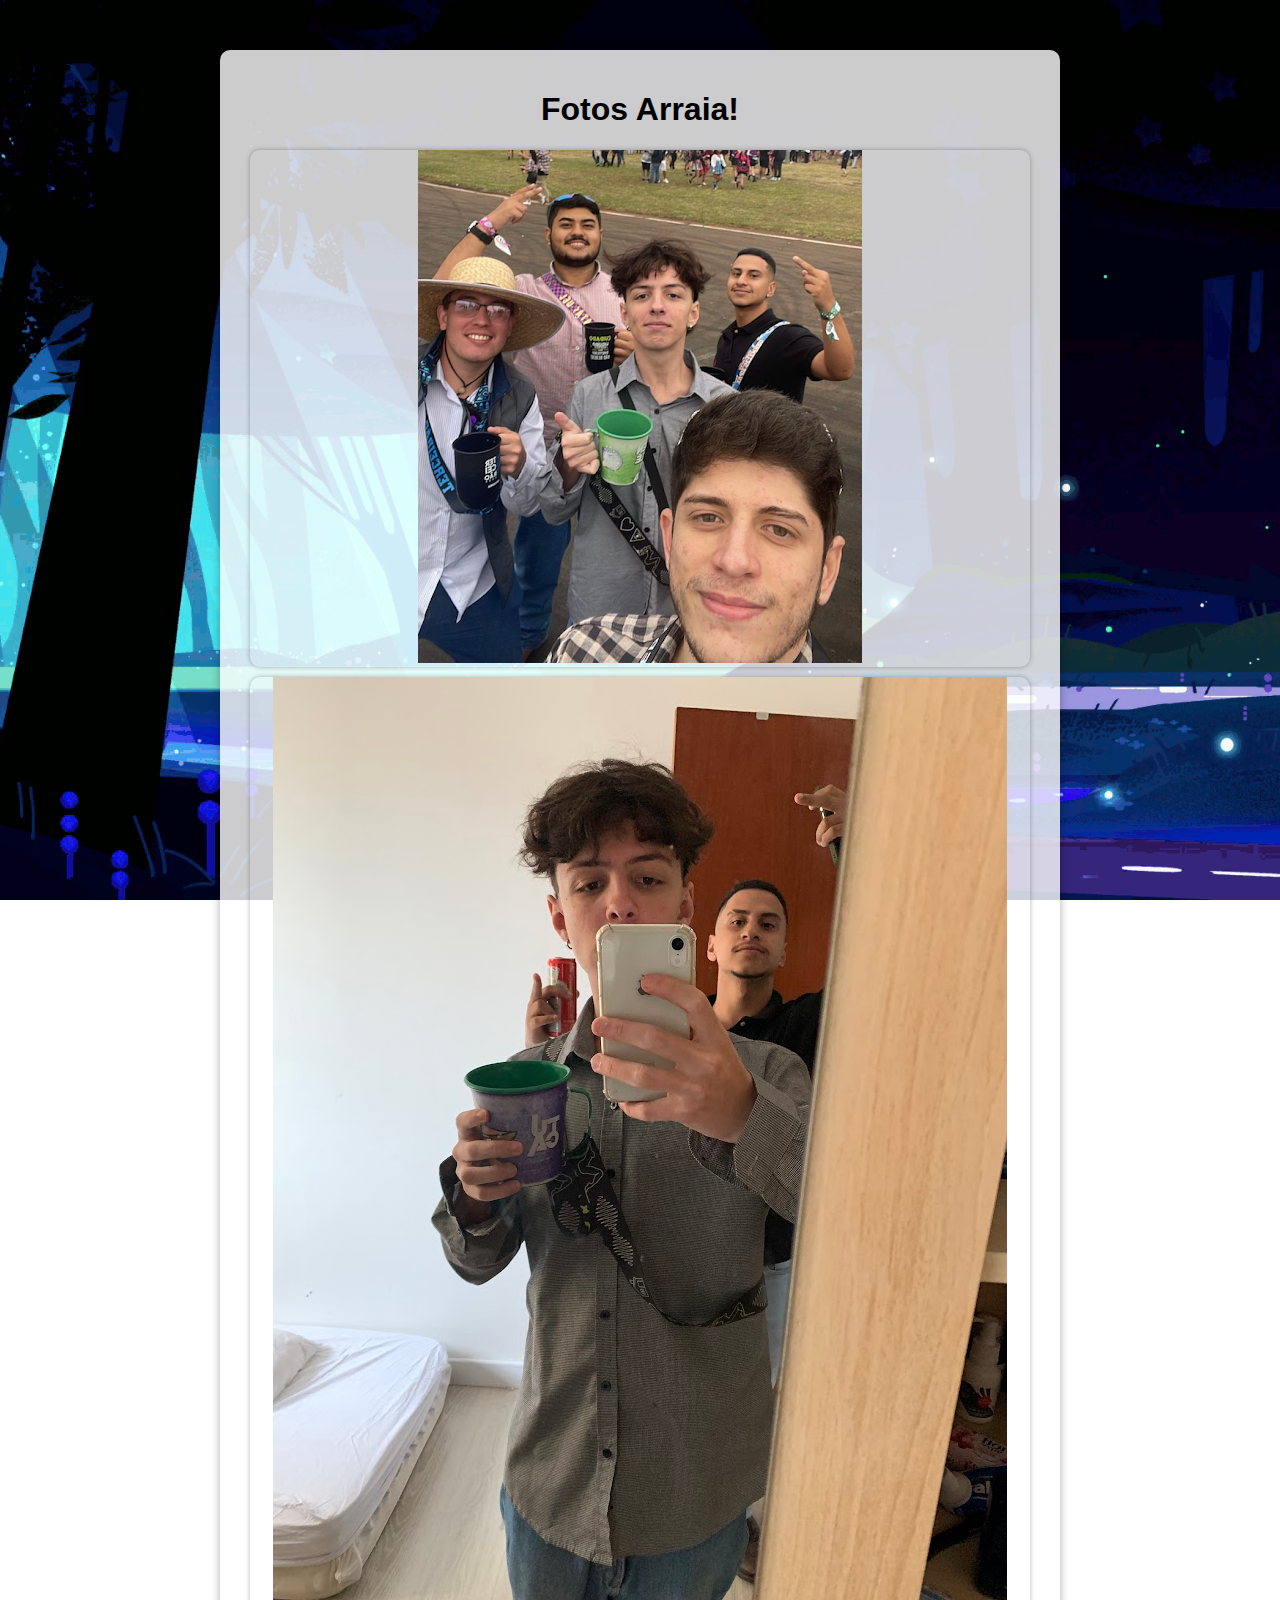
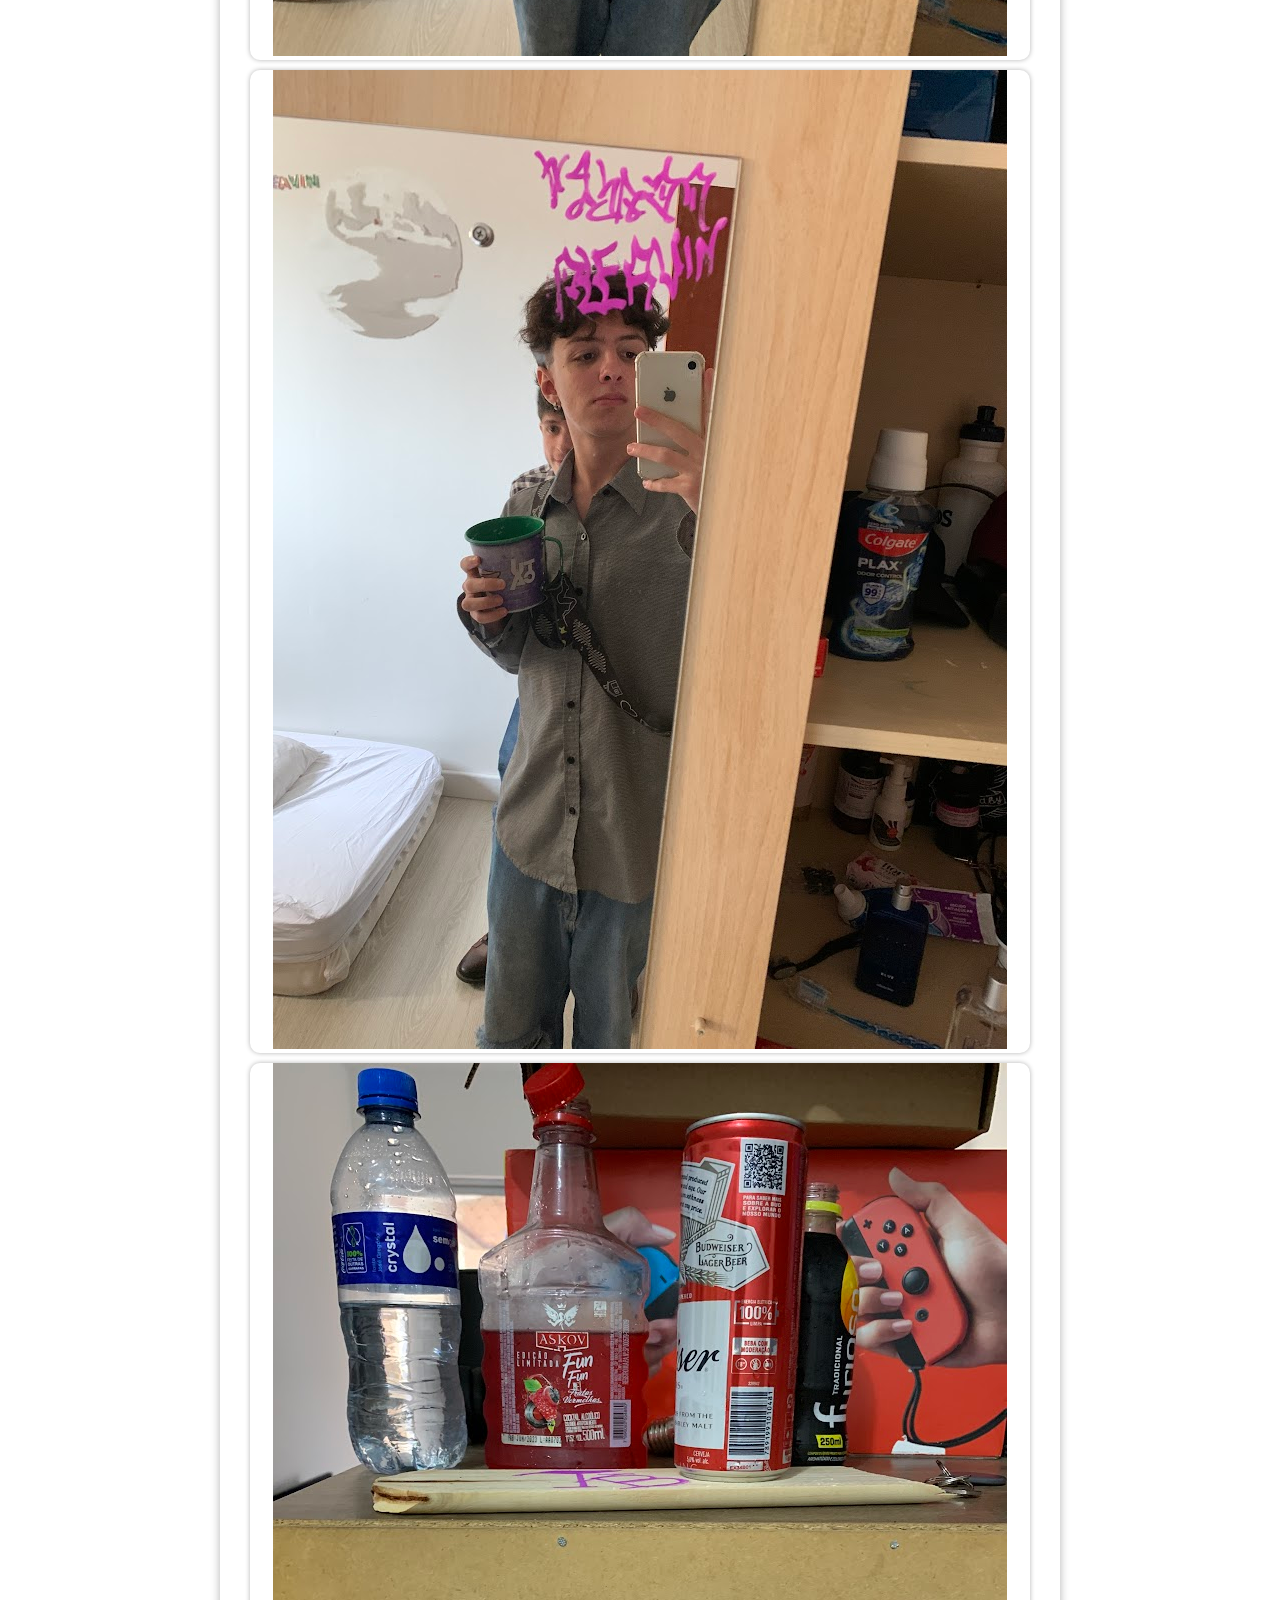
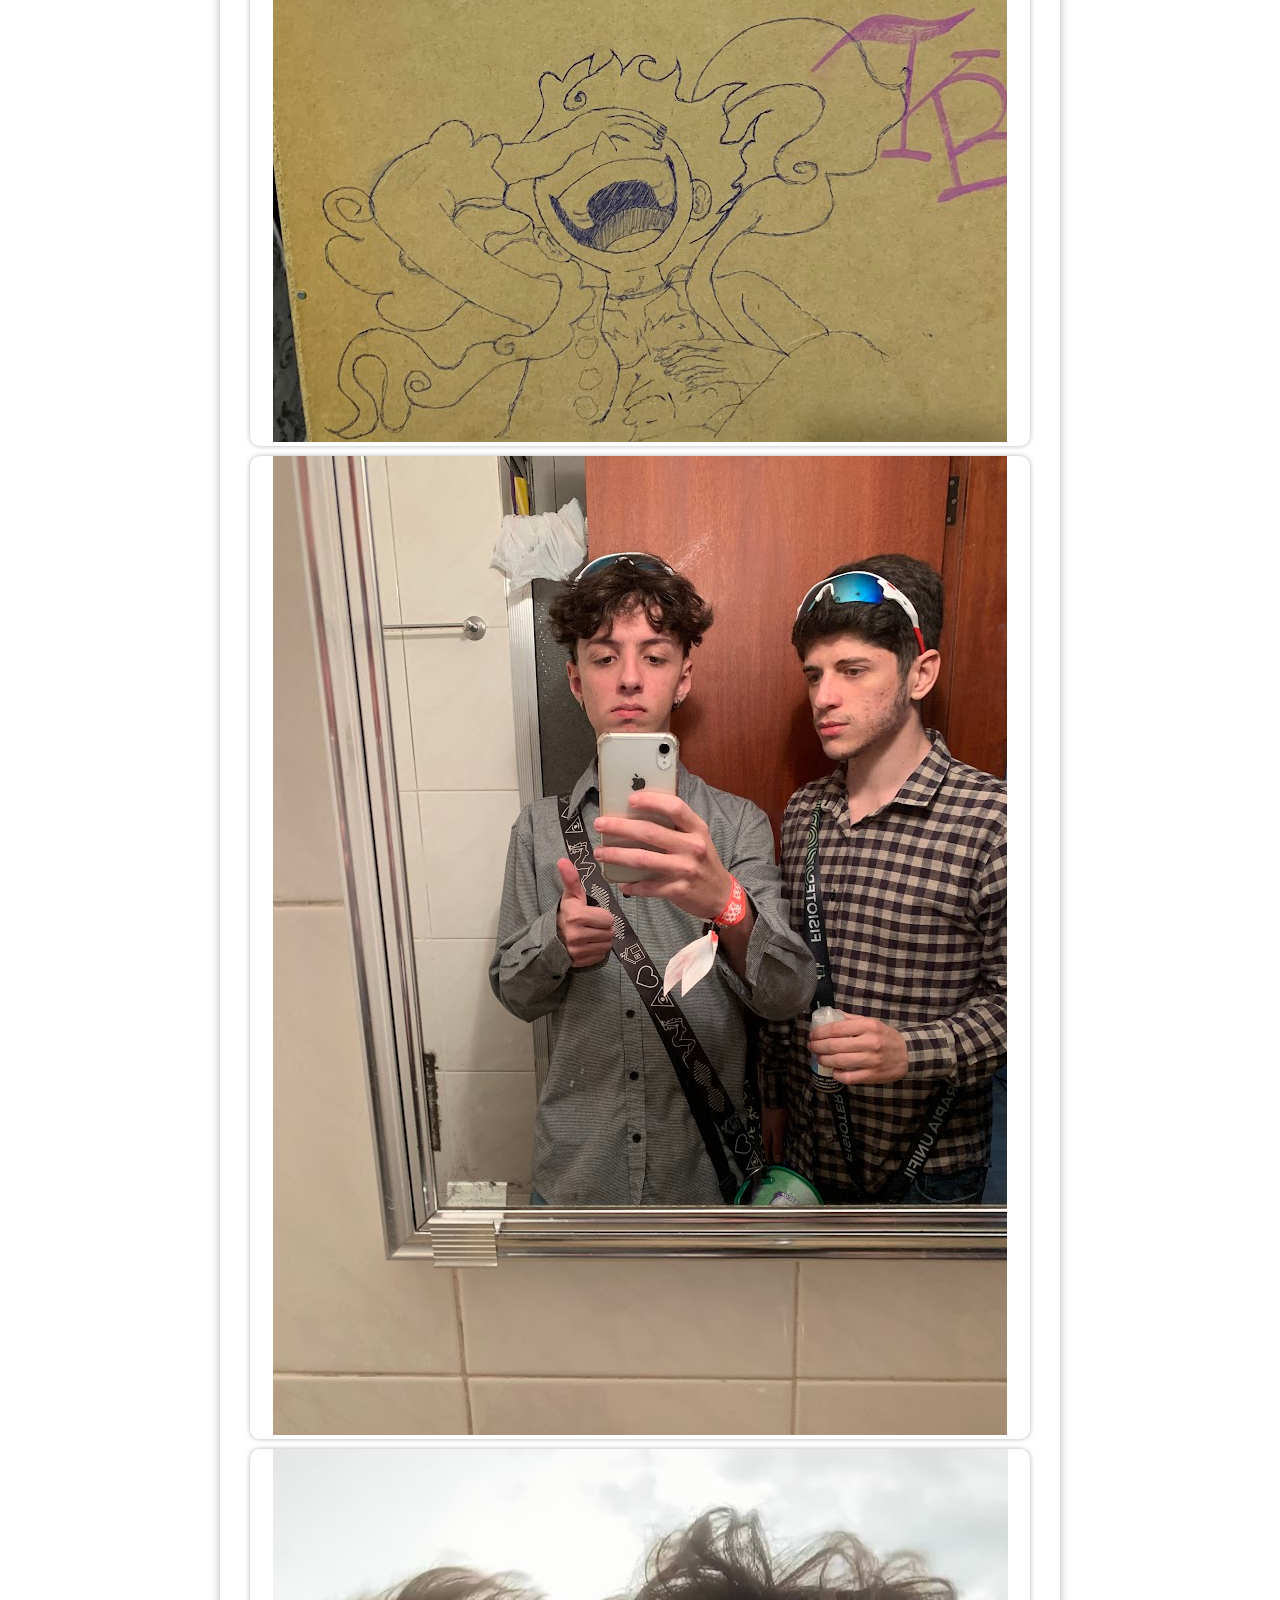
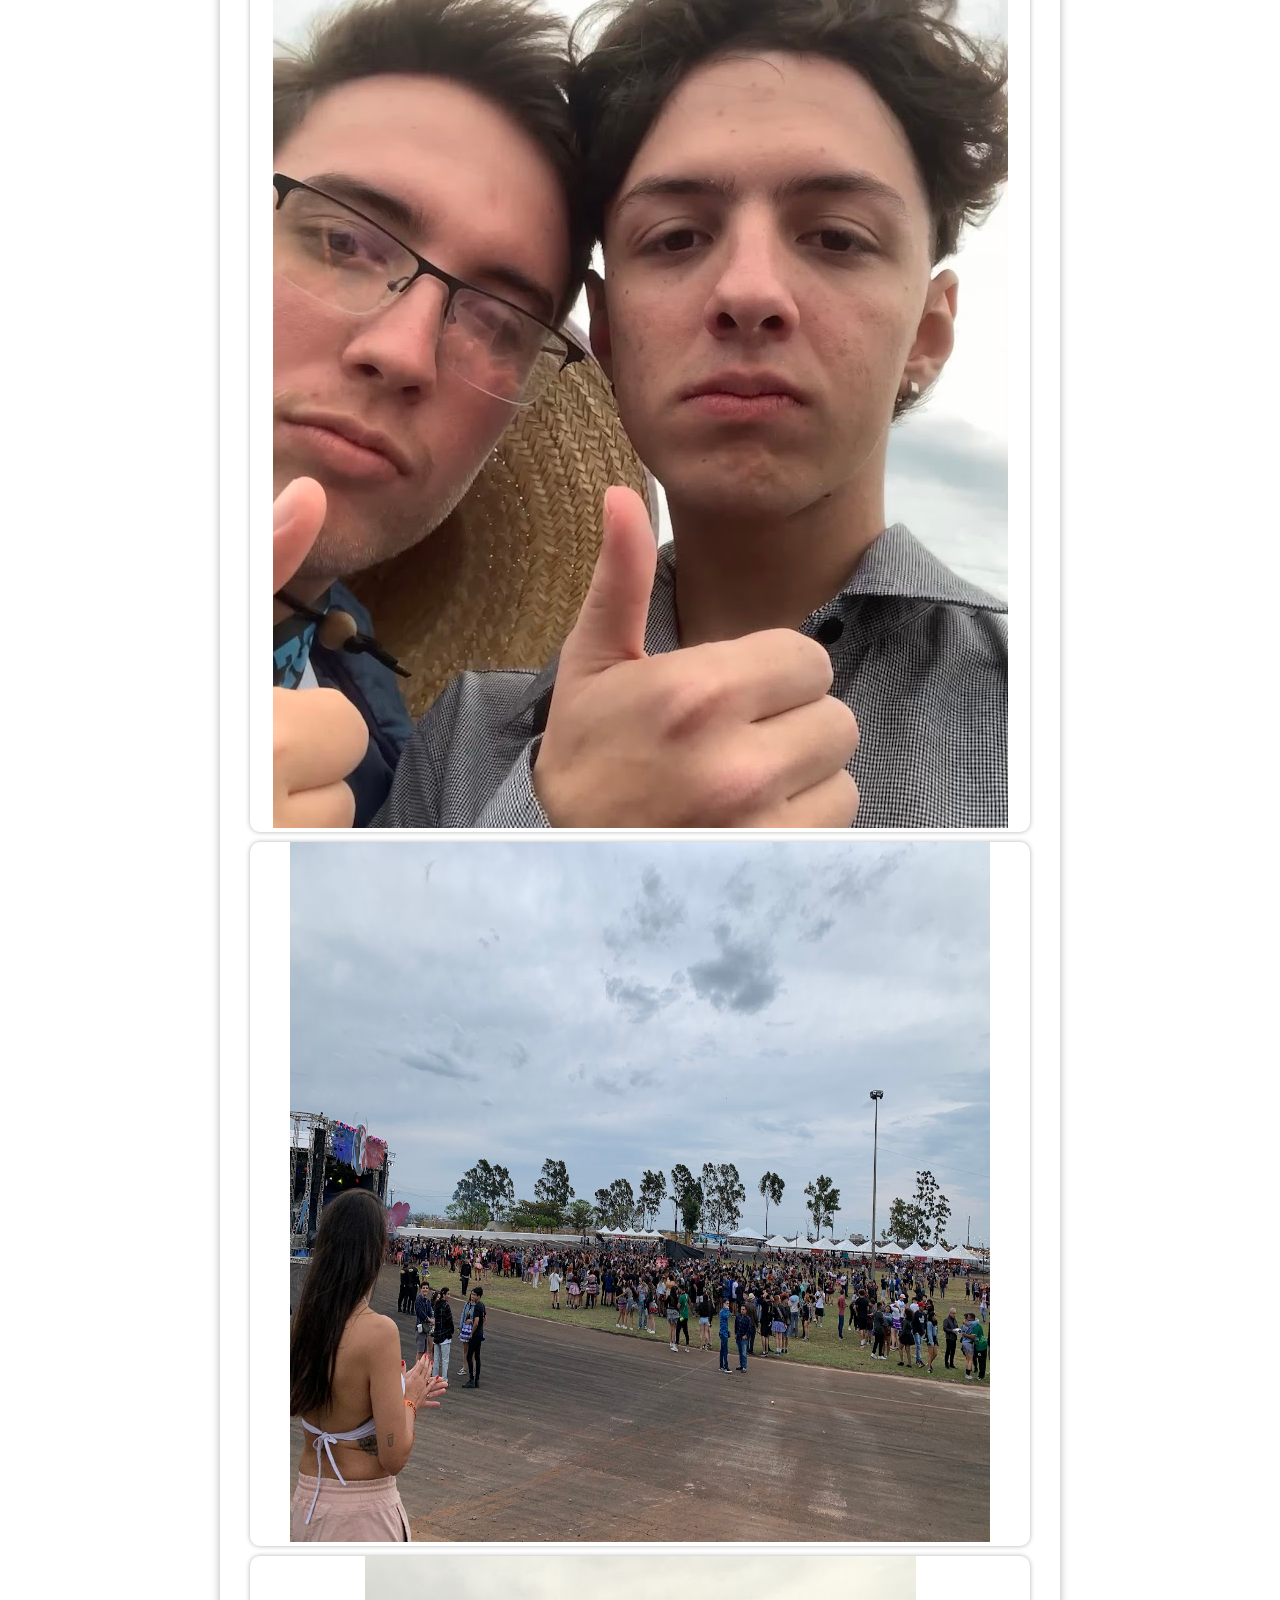
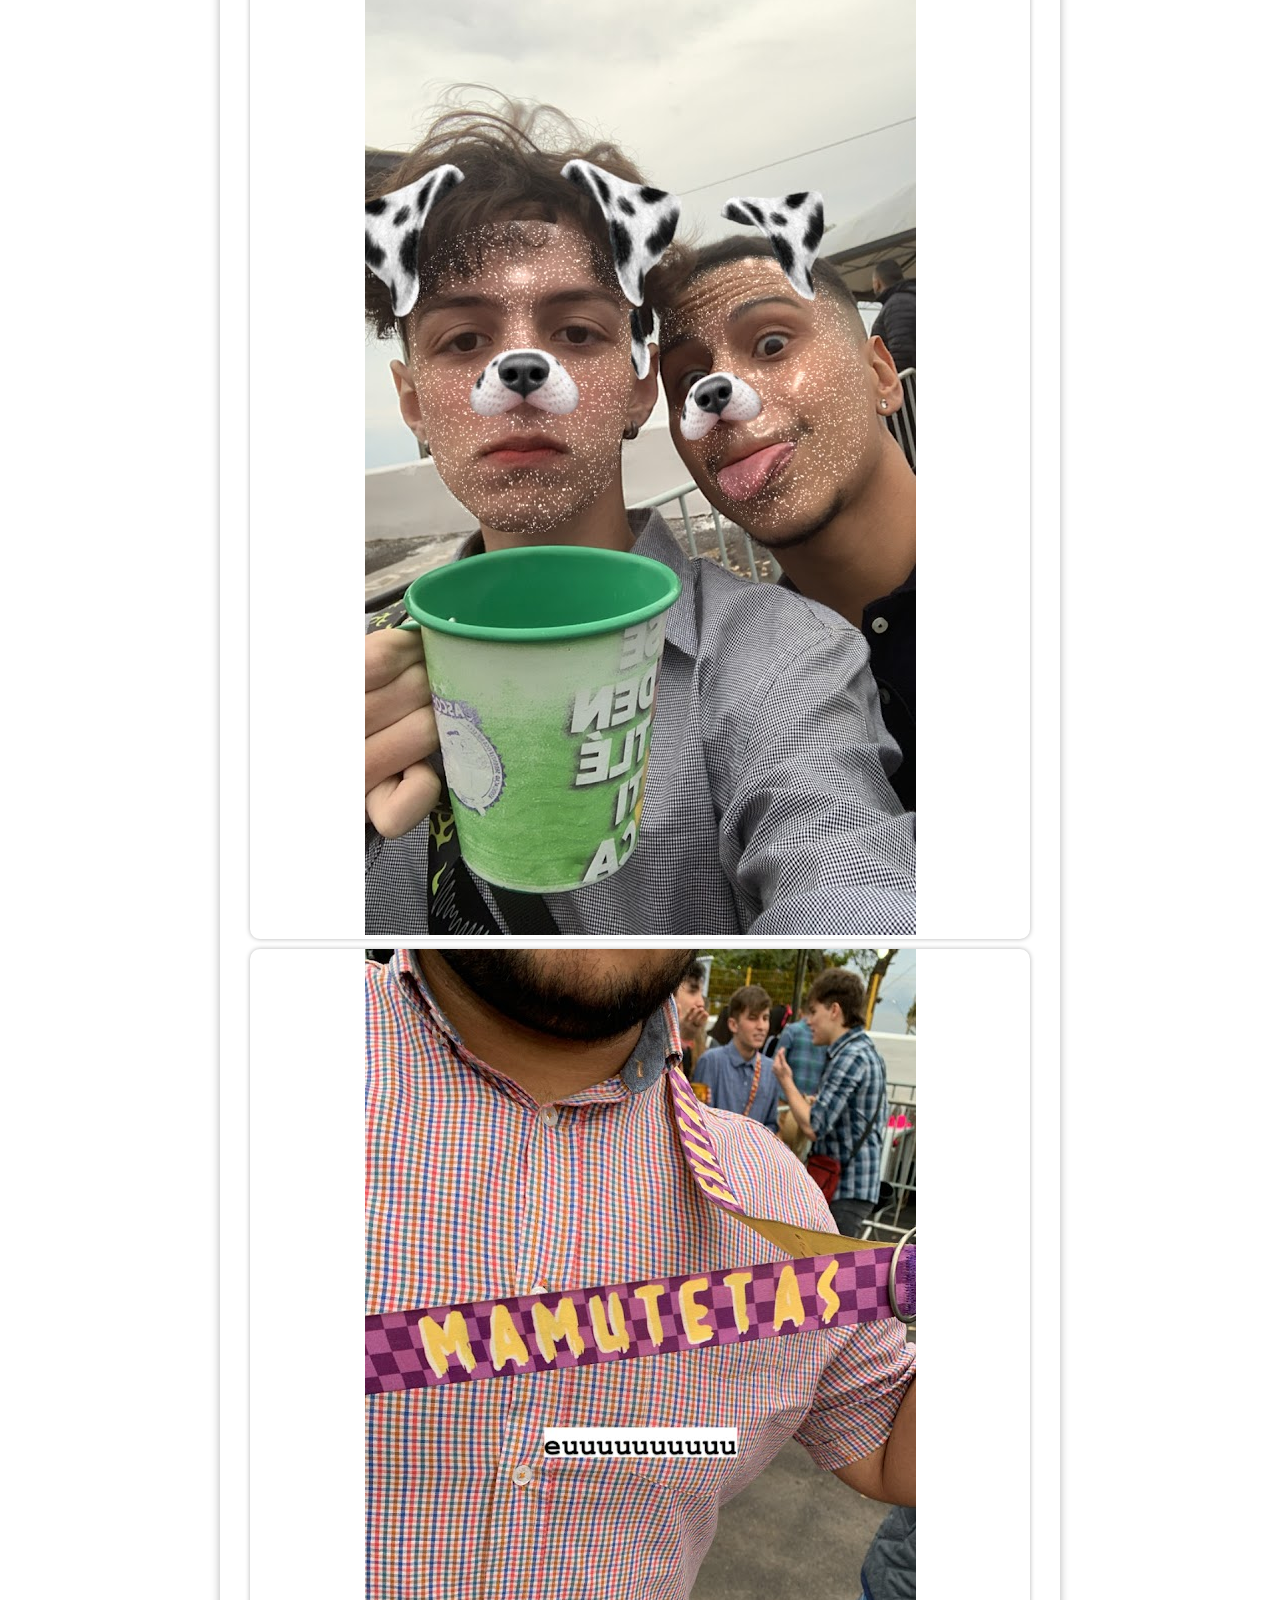
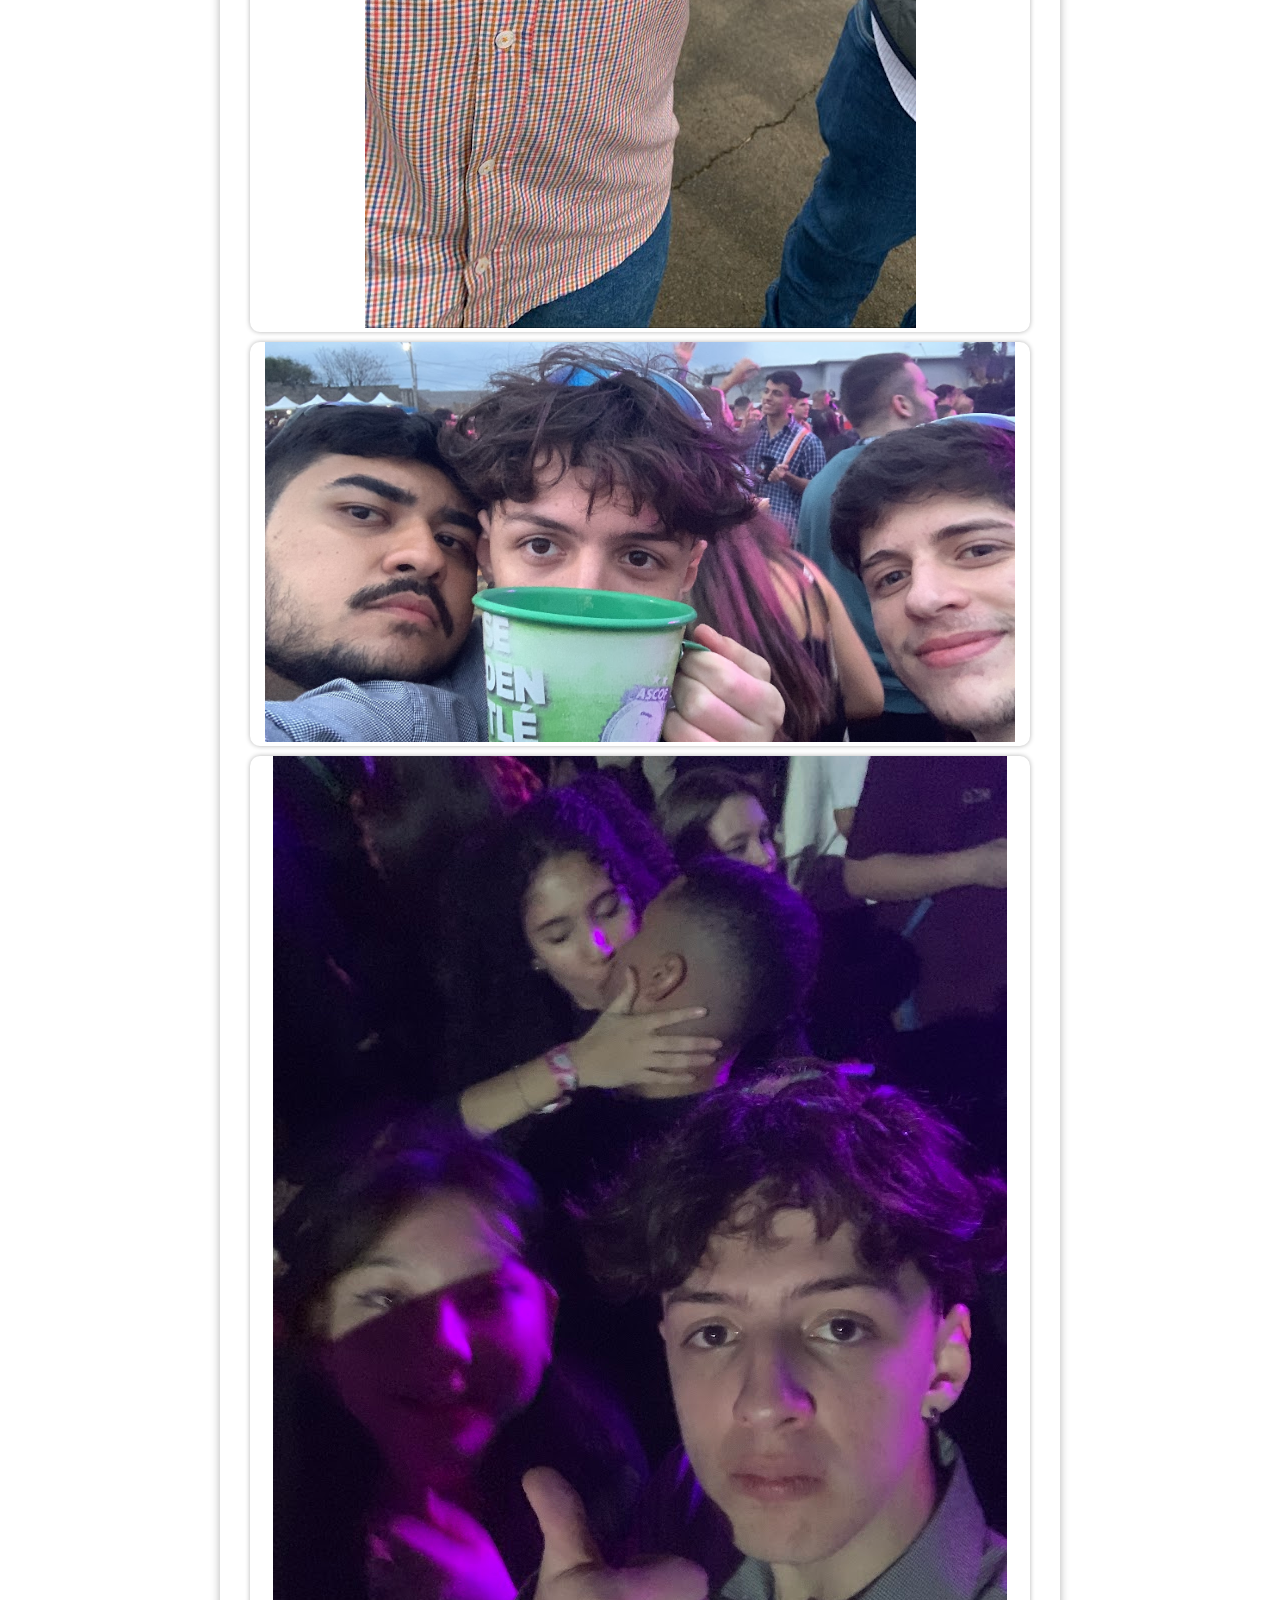
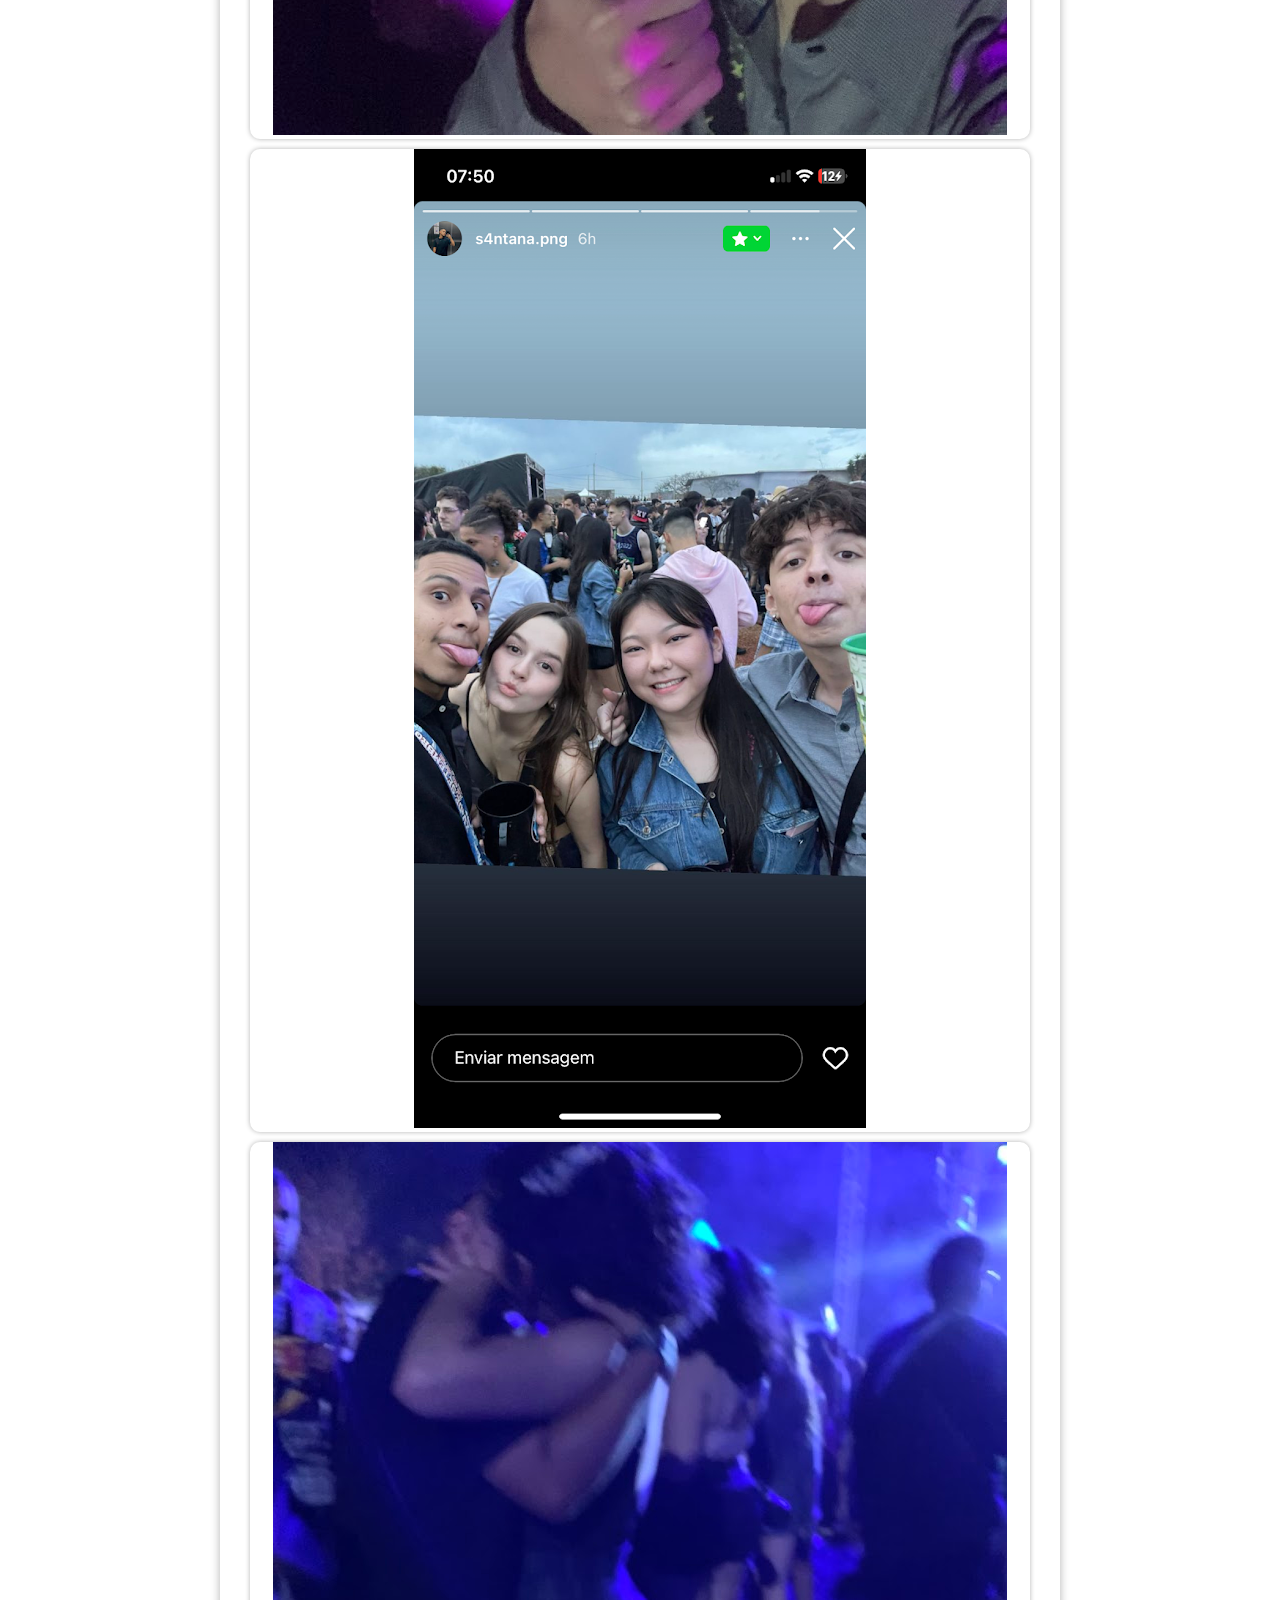
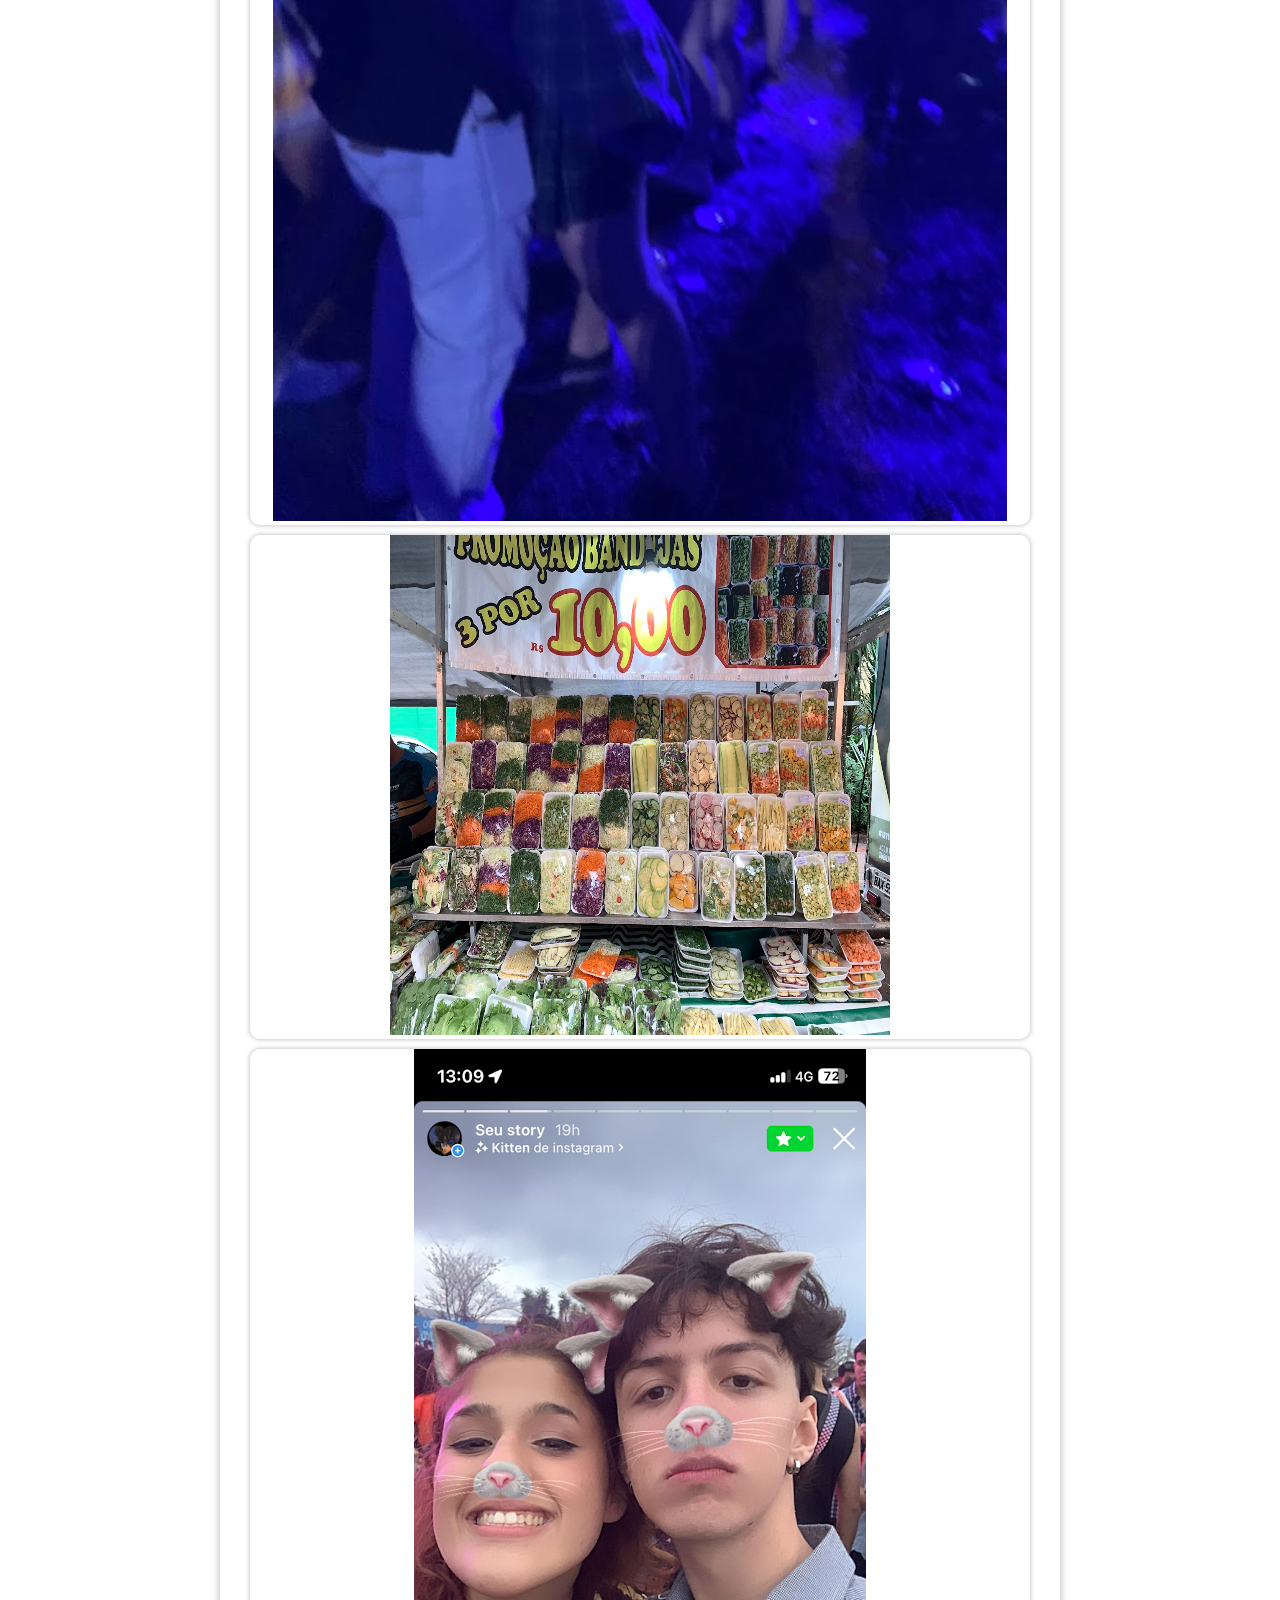
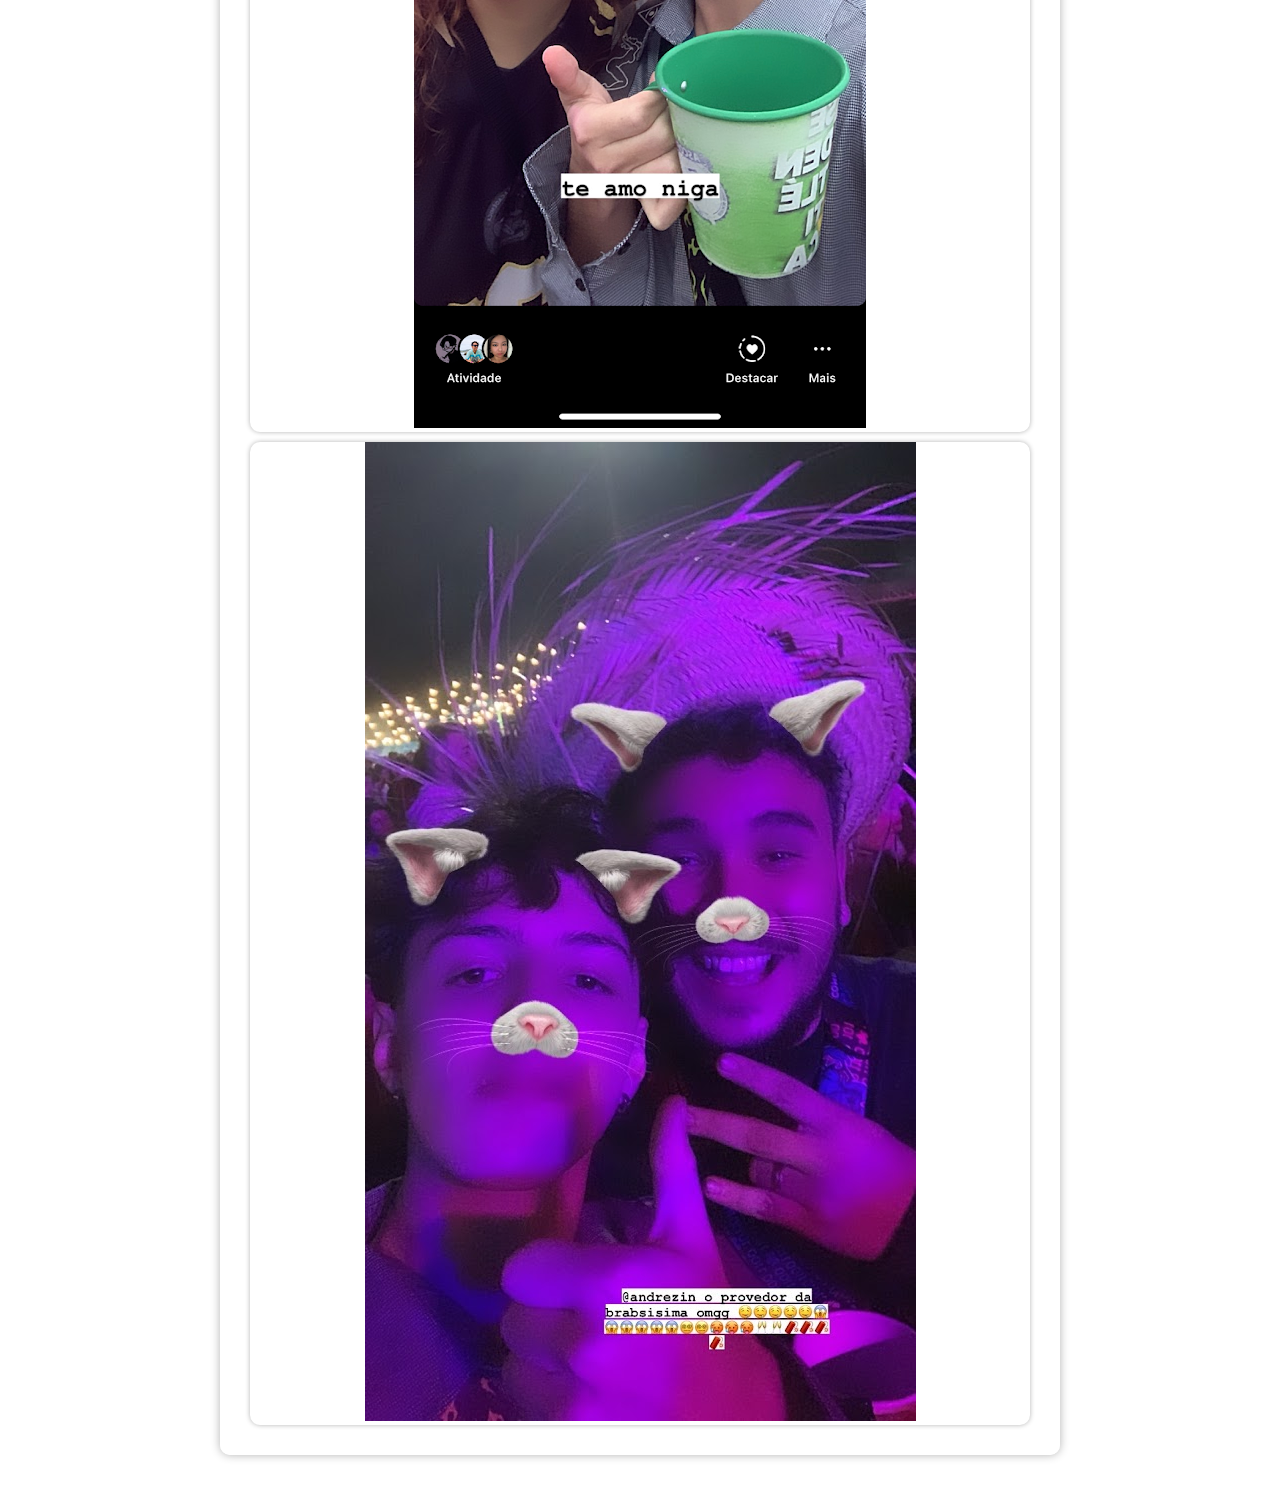
<file: arraia.html>
<!DOCTYPE html>
<html lang="en">
<head>
<meta charset="UTF-8">
<meta name="viewport" content="width=device-width, initial-scale=1.0">
<title>Álbum de Fotos</title>
<style>
  body {
    margin: 0;
    padding: 0;
    font-family: Arial, sans-serif;
    background-image: url('imagens/G5Z8.gif');
    background-size: cover;
    background-position: center;
    background-attachment: fixed;
  }
  .album-container {
    max-width: 800px;
    margin: 50px auto;
    padding: 20px;
    background-color: rgba(255, 255, 255, 0.8);
    border-radius: 10px;
    box-shadow: 0 0 10px rgba(0, 0, 0, 0.3);
  }
  .photo {
    max-width: 100%;
    border-radius: 10px;
    margin: 10px;
    box-shadow: 0 0 5px rgba(0, 0, 0, 0.3);
  }
</style>
</head>
<body>
<div class="album-container">
  <center><h1>Fotos Arraia!</h1>
  <div class="photo">
    <img src="imagens/arraia.png" alt="Foto 1">
  </div>
  <div class="photo">
    <img src="imagens/IMG_2790.JPG" alt="Foto 2">
  </div>
  <div class="photo">
    <img src="imagens/IMG_2791.JPG" alt="Foto 3">
  </div>
  <div class="photo">
    <img src="imagens/IMG_2793.JPG" alt="Foto 1">
  </div>
  <div class="photo">
    <img src="imagens/IMG_2794.JPG" alt="Foto 1">
  </div>
  <div class="photo">
    <img src="imagens/IMG_2795.JPG" alt="Foto 1">
  </div>
  <div class="photo">
    <img src="imagens/IMG_2799.JPG" alt="Foto 1" width="700" height="700">
  </div>
  <div class="photo">
    <img src="imagens/B764C72C-1EBC-42F5-B125-CC7D2B803FAB.jpg" alt="Foto 1">
  </div>
  <div class="photo">
    <img src="imagens/08F89A5C-9096-4DD7-9E1E-EEBDA80F2137.jpg" alt="Foto 1">
  </div>
  <div class="photo">
    <img src="imagens/43D65E52-F8D9-43D3-9449-A3D3E5A9BDEB.JPG" alt="Foto 1" width="750" height="400">
  </div>
  <div class="photo">
    <img src="imagens/IMG_2805.JPG" alt="Foto 1">
  </div>
  <div class="photo">
    <img src="imagens/IMG_2811.PNG" alt="Foto 1">
  </div>
  <div class="photo">
    <img src="imagens/IMG_2810.JPG" alt="Foto 1">
  </div>
  <div class="photo">
    <img src="imagens/IMG_2820.JPG" alt="Foto 1" height="500" width="500">
  </div>
  <div class="photo">
    <img src="imagens/IMG_2832.PNG" alt="Foto 1">
  </div>
  <div class="photo">
    <img src="imagens/43ACA5E6-5AAE-4B0F-B42C-F03A24A4A821.jpg" alt="Foto 1">
  </div>
</center>
  <!-- Adicione mais divs .photo conforme necessário -->
</div>
</body>
</html>
</file>
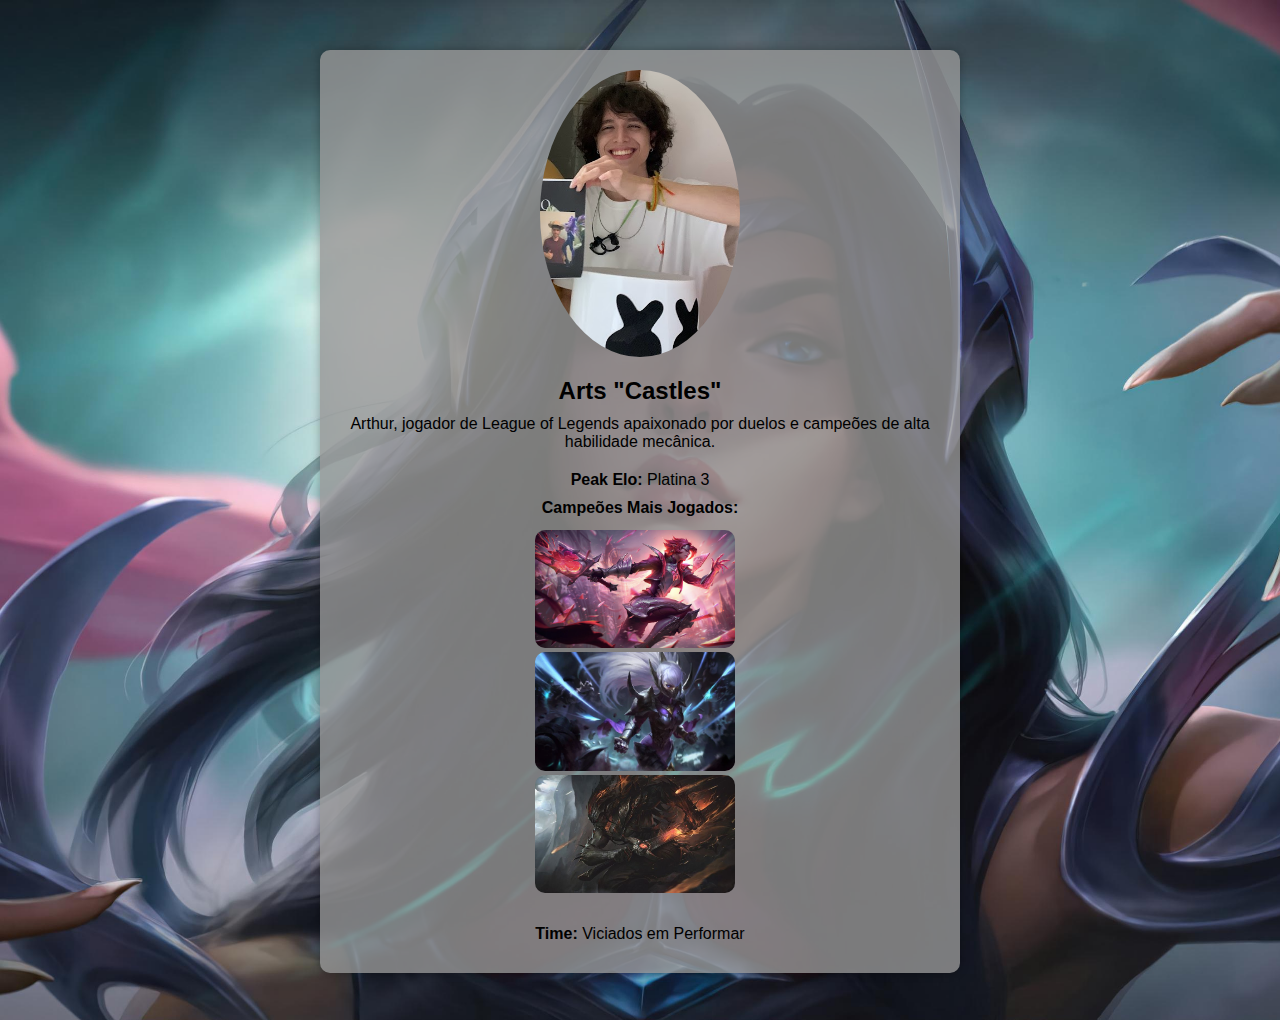
<file: arts.html>
<!DOCTYPE html>
<html lang="en">
<head>
<meta charset="UTF-8">
<meta name="viewport" content="width=device-width, initial-scale=1.0">
<title>Perfil do Jogador</title>
<style>
  body {
    margin: 0;
    padding: 0;
    font-family: Arial, sans-serif;
    background-color: #f0f0f0;
    background-image: url('imagens/irelia.jpg');
    background-size: cover;
    /* background-position: center; */
  }
  .profile-container {
    background-color: rgba(150, 150, 150, 0.8);
    max-width: 600px;
    margin: 50px auto;
    padding: 20px;
    border-radius: 10px;
    box-shadow: 0 0 10px rgba(0, 0, 0, 0.3);
  }
  .profile-image {
    max-width: 200px;
    border-radius: 50%;
    margin: 0 auto 20px;
    display: block;
  }
  .champion-image {
    max-width: 200px;
    border-radius: 10px;
    margin-right: 10px;
  }
  .profile-name {
    font-size: 24px;
    font-weight: bold;
    margin-bottom: 10px;
  }
  .profile-description {
    margin-bottom: 20px;
  }
  .profile-info {
    margin-bottom: 10px;
  }
</style>
</head>
<body>
  <center>
<div class="profile-container">
  <img class="profile-image" src="imagens/art.png" alt="Foto de Perfil">
  <div class="profile-name">Arts "Castles"</div>
  <div class="profile-description">
    Arthur, jogador de League of Legends apaixonado por duelos e campeões de alta habilidade mecânica.
  </div>
  <div class="profile-info">
    <strong>Peak Elo:</strong> Platina 3
  </div>
  <div class="profile-champions">
    <strong>Campeões Mais Jogados:</strong>

    <pre>
<img class="champion-image" src="imagens/Riven_55.jpg" alt="Riven">
<img class="champion-image" src="imagens/irelia.webp"Irelia">
<img class="champion-image" src="imagens/52f17f37a496bb934515f16b3bc7924a.jpg" alt="Yasuo">
  </pre>
  </div>
  <div class="profile-info">
    <strong>Time:</strong> Viciados em Performar
  </center>
  </div>
</div>
</body>
</html>
</file>
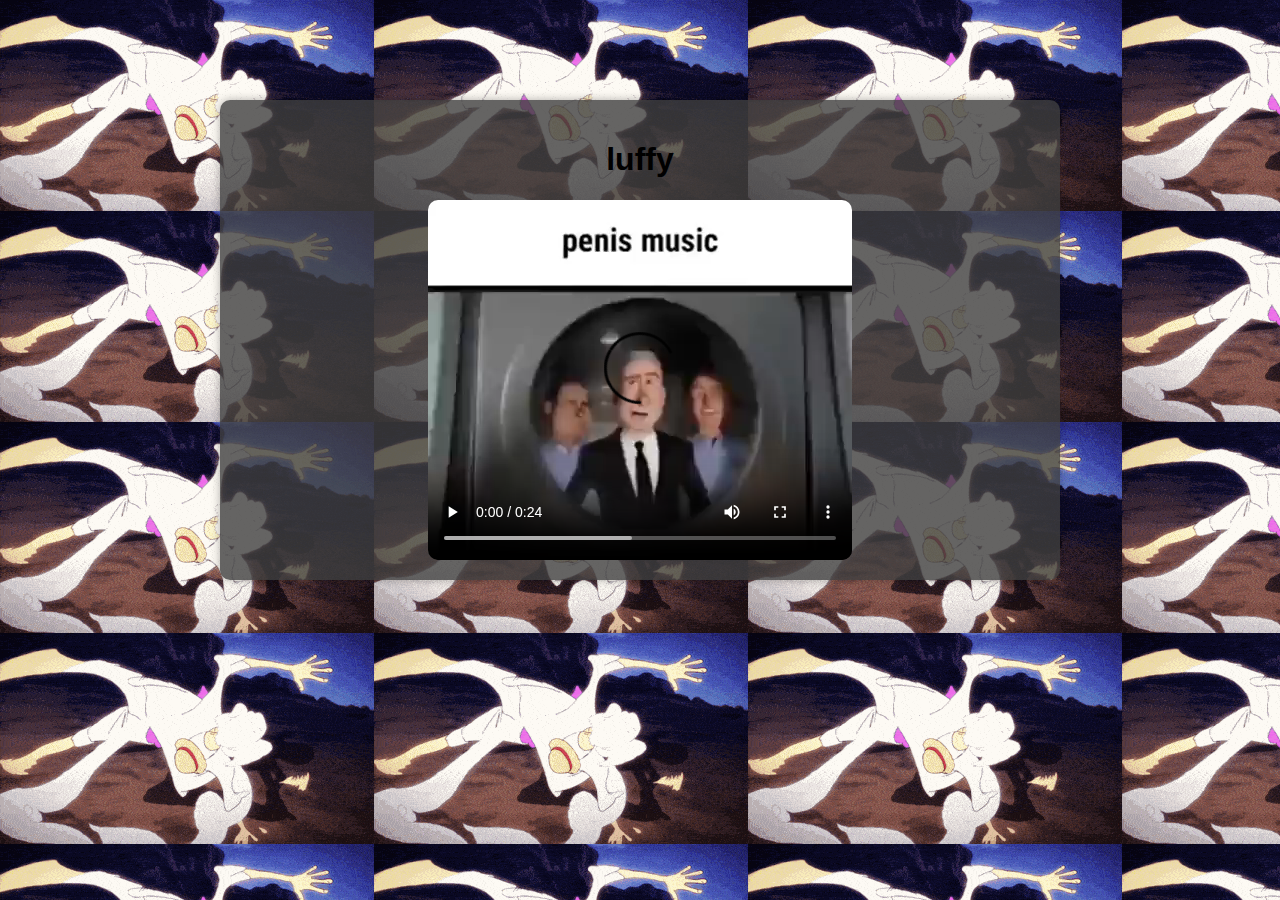
<file: gear5.html>
<!DOCTYPE html>
<html lang="en">
<head>
<meta charset="UTF-8">
<meta name="viewport" content="width=device-width, initial-scale=1.0">
<title>bosta</title>
<style>
  body {
    margin: 0;
    padding: 0;
    font-family: Arial, sans-serif;
    background-image: url('imagens/gear-5-gear-5-luffy.gif');
    /* background-size: cover; */
    /* background-position: center; */
    /* background-attachment: fixed; */
    background-repeat:inherit
  }
  .video-container {
    max-width: 800px;
    margin: 100px auto;
    padding: 20px;
    background-color: rgba(63, 63, 63, 0.8);
    border-radius: 10px;
    box-shadow: 0 0 10px rgba(0, 0, 0, 0.3);
  }
  video {
    display: block;
    max-width: 100%;
    margin: 0 auto;
    border-radius: 10px;
  }
</style>
</head>
<body>
<div class="video-container">
  <center><h1>luffy</h1></center>
  <video controls>
    <source src="imagens/ssstwitter.com_1691678648639.mp4" type="video/mp4">
    Seu navegador não suporta o elemento de vídeo.
  </video>
</div>
</body>
</html>
</file>
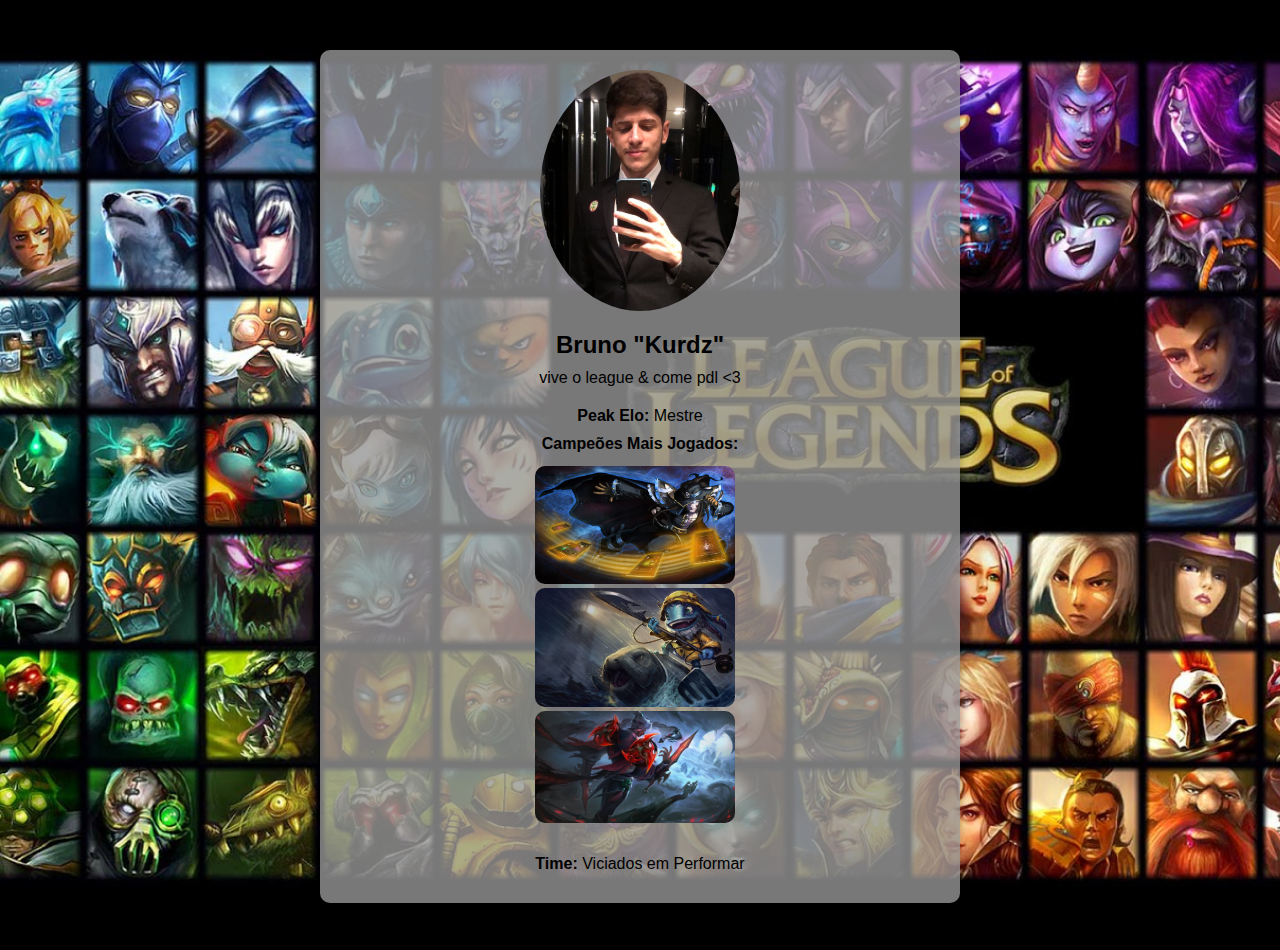
<file: kurdz.html>
<!DOCTYPE html>
<html lang="en">
<head>
<meta charset="UTF-8">
<meta name="viewport" content="width=device-width, initial-scale=1.0">
<title>Perfil do Jogador</title>
<style>
  body {
    margin: 0;
    padding: 0;
    font-family: Arial, sans-serif;
    background-color: #f0f0f0;
    background-image: url('imagens/league-of-legends-all-champions-hd-wallpaper-1920x1080.jpg');
    background-size: cover;
    /* background-position: center; */
  }
  .profile-container {
    background-color: rgba(150, 150, 150, 0.8);
    max-width: 600px;
    margin: 50px auto;
    padding: 20px;
    border-radius: 10px;
    box-shadow: 0 0 10px rgba(0, 0, 0, 0.3);
  }
  .profile-image {
    max-width: 200px;
    border-radius: 50%;
    margin: 0 auto 20px;
    display: block;
  }
  .champion-image {
    max-width: 200px;
    border-radius: 10px;
    margin-right: 10px;
  }
  .profile-name {
    font-size: 24px;
    font-weight: bold;
    margin-bottom: 10px;
  }
  .profile-description {
    margin-bottom: 20px;
  }
  .profile-info {
    margin-bottom: 10px;
  }
</style>
</head>
<body>
  <center>
<div class="profile-container">
  <img class="profile-image" src="imagens/bruno.png" alt="Foto de Perfil">
  <div class="profile-name">Bruno "Kurdz"</div>
  <div class="profile-description">
    vive o league & come pdl <3
  </div>
  <div class="profile-info">
    <strong>Peak Elo:</strong> Mestre
  </div>
  <div class="profile-champions">
    <strong>Campeões Mais Jogados:</strong>

    <pre>
<img class="champion-image" src="imagens/TwistedFate_1.jpg" alt="Riven">
<img class="champion-image" src="imagens/Fizz_3.jpg" alt="Irelia">
<img class="champion-image" src="imagens/1325638.jpeg" alt="Yasuo">
  </pre>
  </div>
  <div class="profile-info">
    <strong>Time:</strong> Viciados em Performar
  </center>
  </div>
</div>
</body>
</html>
</file>
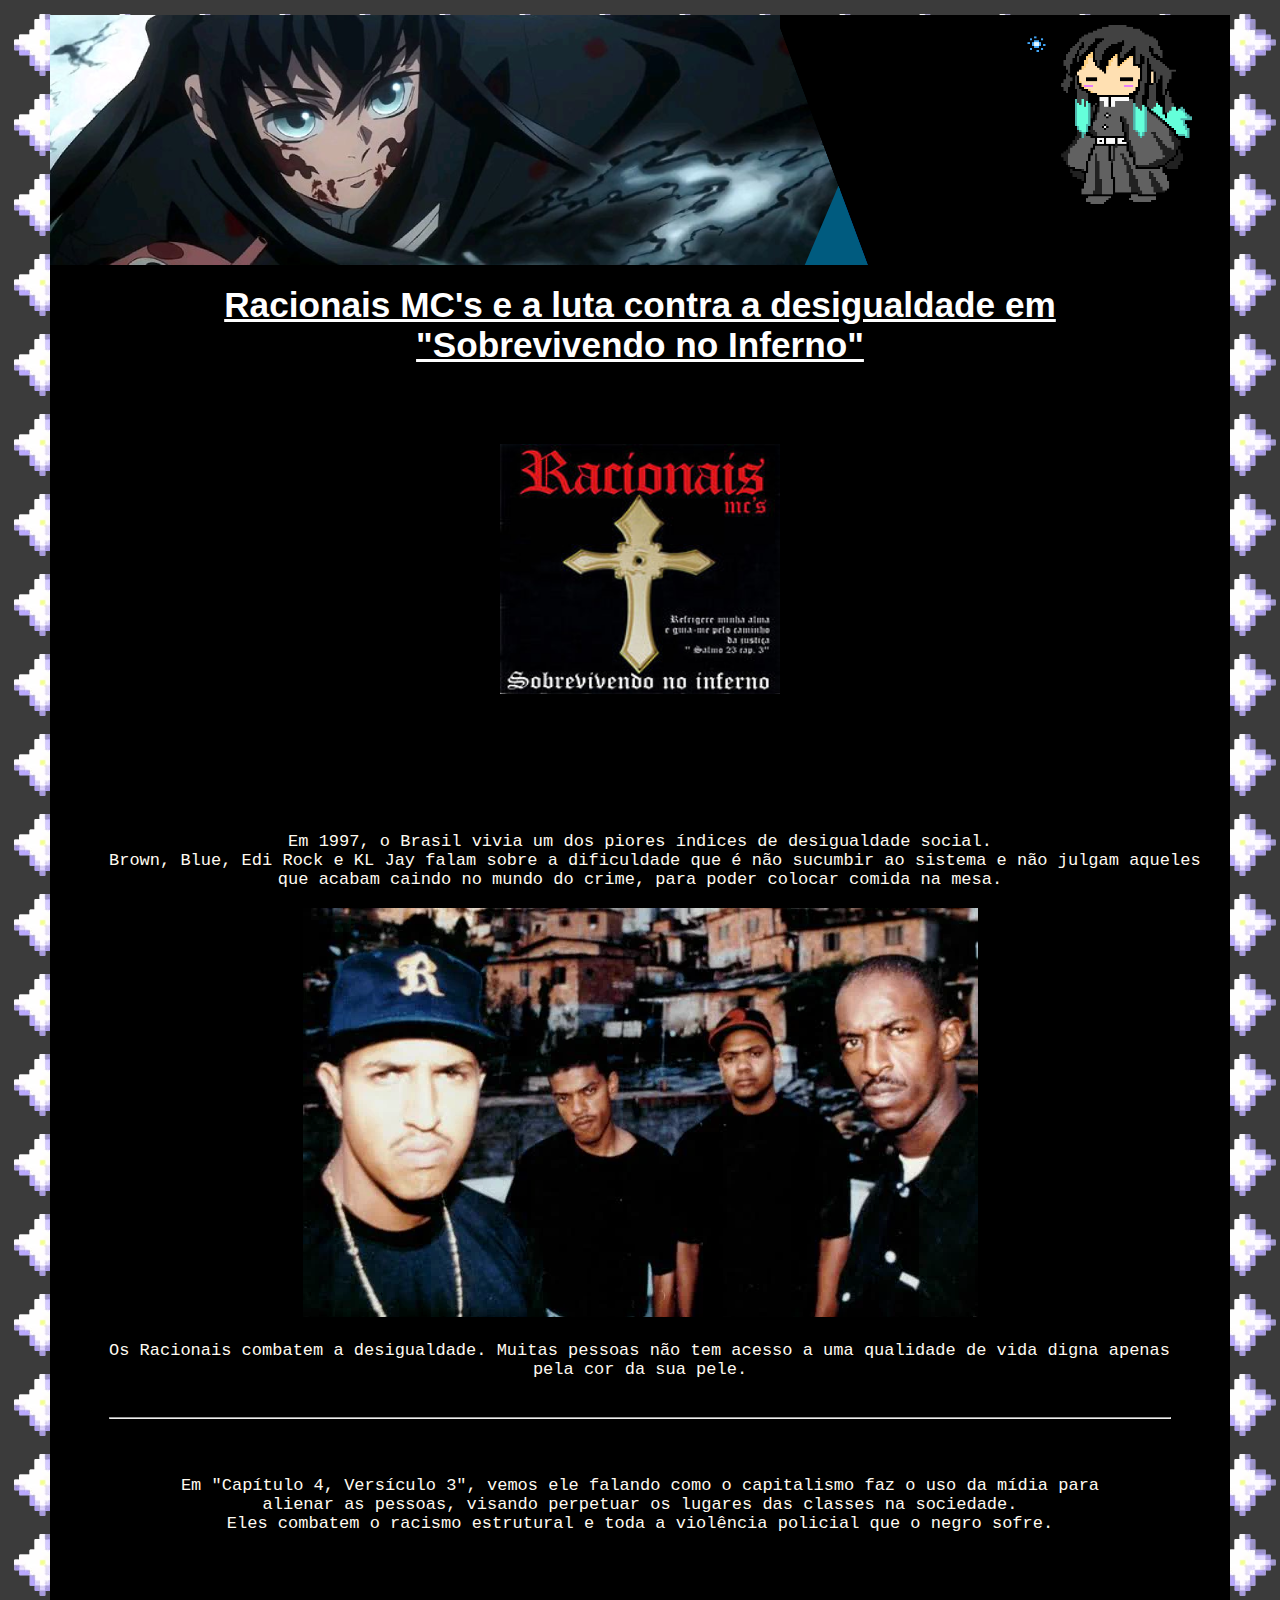
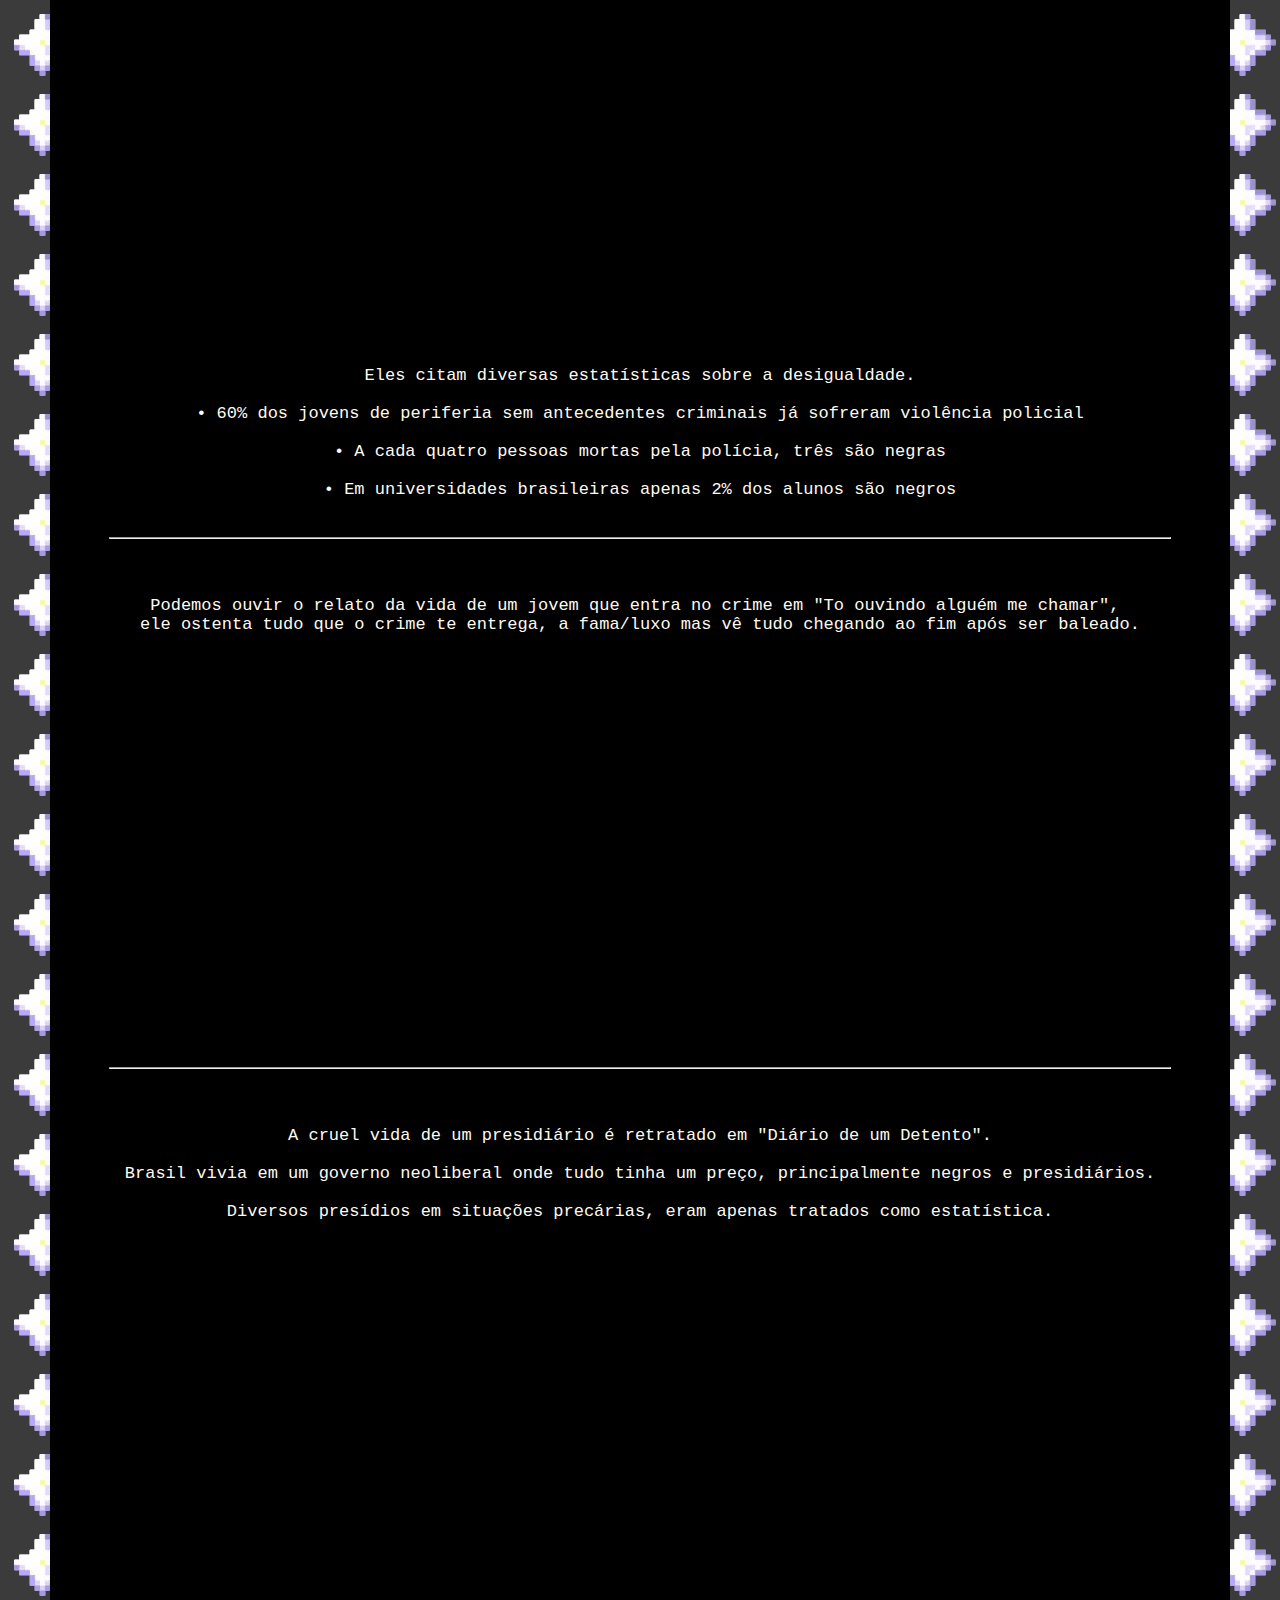
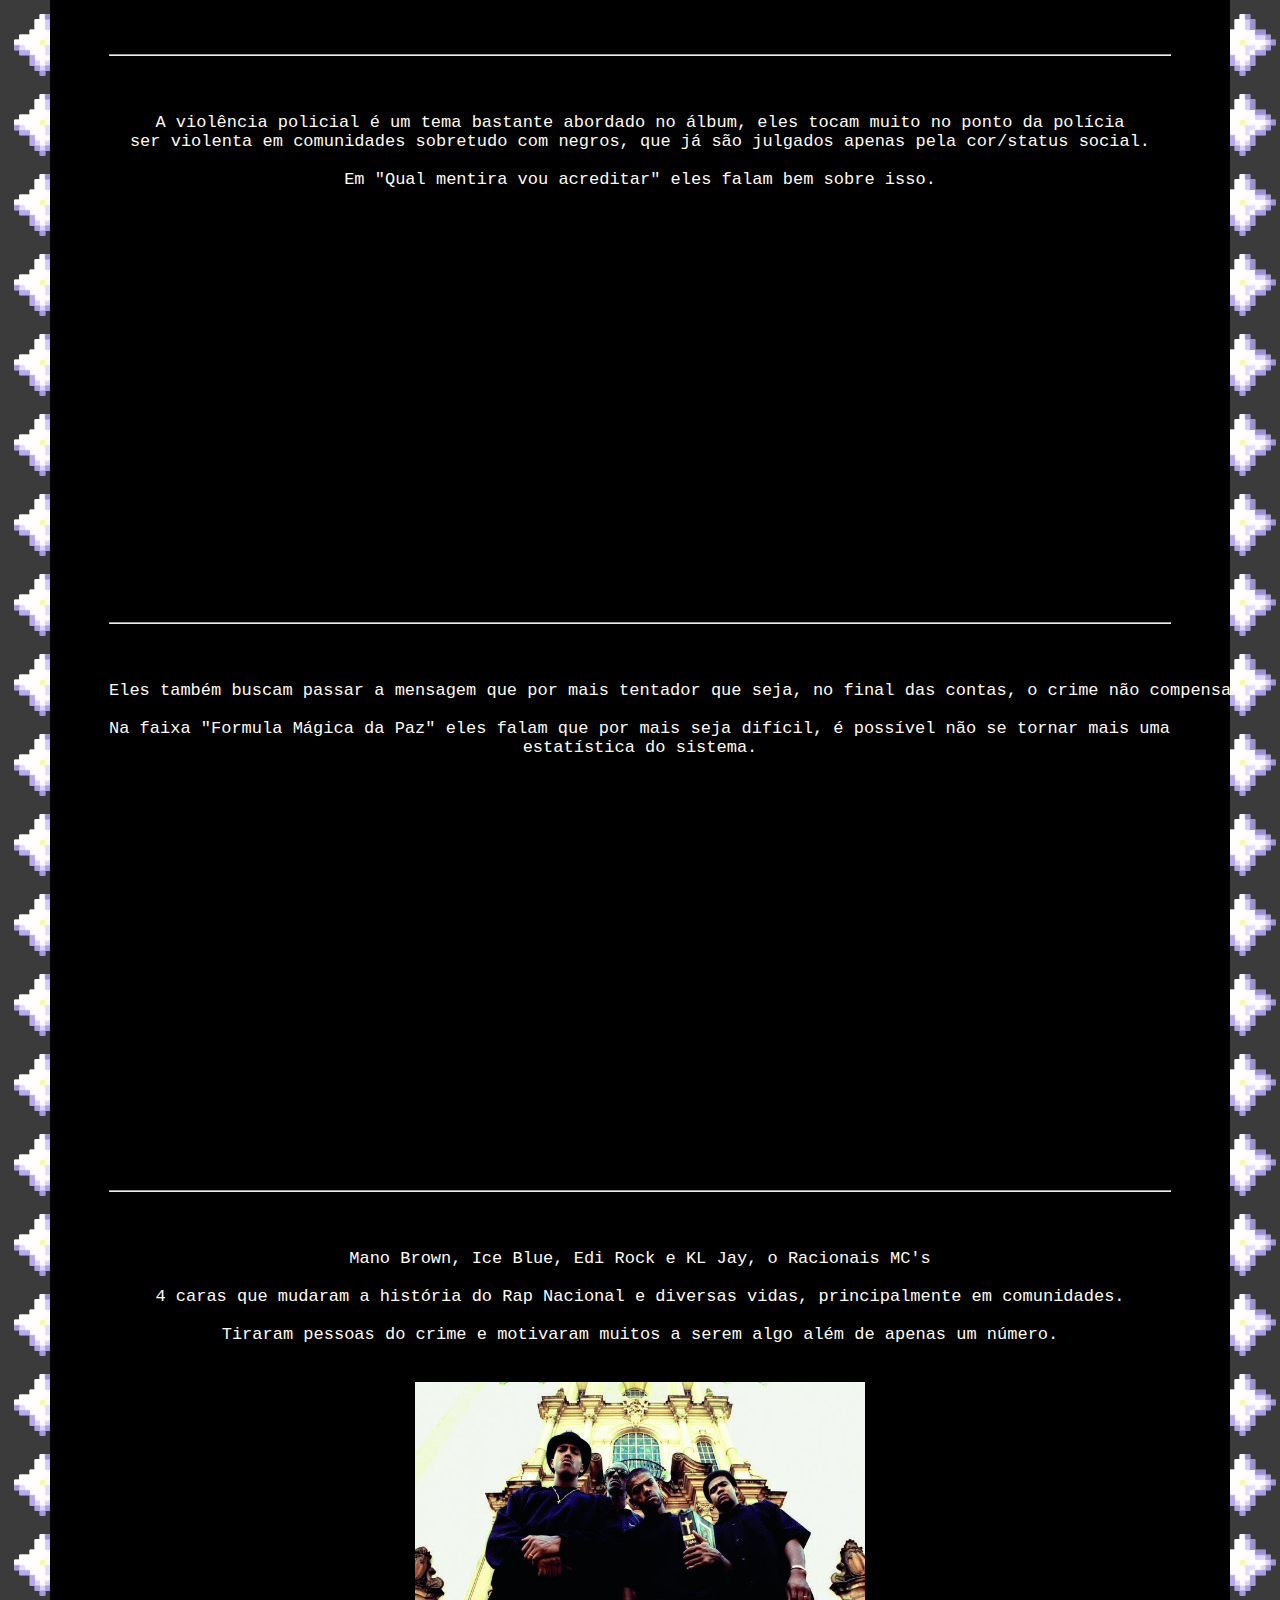
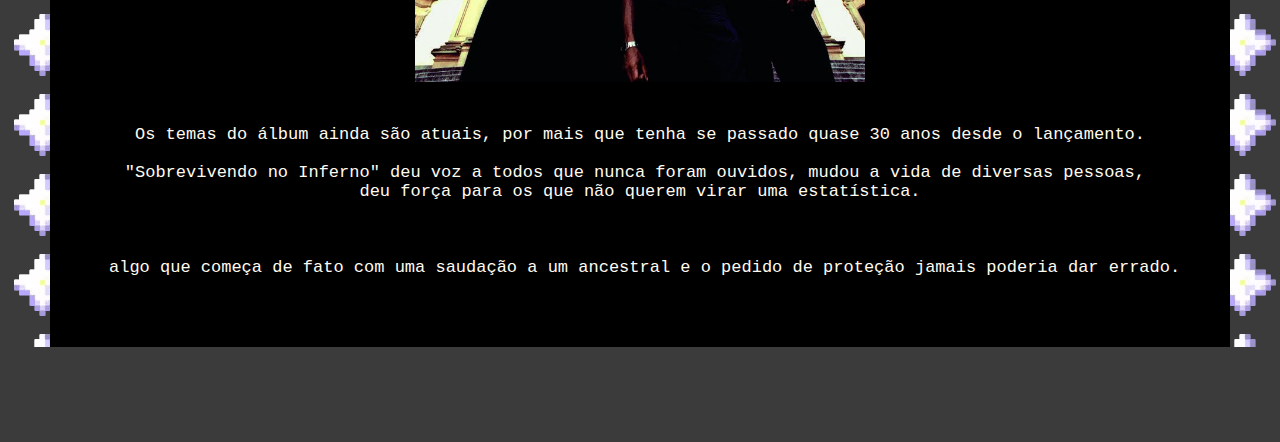
<file: sobrevivendo no inferno.html>
<!DOCTYPE html>
<html lang="en">
<head>
    <meta charset="UTF-8">
    <meta name="viewport" content="width=device-width, initial-scale=1.0">
    <title>808Pleavinzera</title>
    <link rel="stylesheet" type="text/css" href="estilo2.css"/>
</head>
<body>

    <div id="container"> <!--Inicio Container-->

        <div id="topo"> <!--Inicio Topo-->
            <div id="logo">
                <h1 class="logotipo">
                    <a href=""></a>
                </h1>
            </div>

            <div id="menu">

                <img class="texto" src="imagens/logotokito.gif">

                
            </div>
        </div><!--Fim Topo-->
    

        

        <div id="principal">
            <div class="conteudo">

                <h2><center>Racionais MC's e a luta contra a desigualdade em "Sobrevivendo no Inferno"</center></h2>
                <pre>


                <center><img src="imagens/Sobrevivendo_no_Inferno.jpg" width="280" height="250"></center>

                




<center>Em 1997, o Brasil vivia um dos piores índices de desigualdade social.
Brown, Blue, Edi Rock e KL Jay falam sobre a dificuldade que é não sucumbir ao sistema e não julgam aqueles
que acabam caindo no mundo do crime, para poder colocar comida na mesa.

<img src="imagens/F2uOnPtXEAA0oUW.webp">

Os Racionais combatem a desigualdade. Muitas pessoas não tem acesso a uma qualidade de vida digna apenas 
pela cor da sua pele.


<hr>


Em "Capítulo 4, Versículo 3", vemos ele falando como o capitalismo faz o uso da mídia para
alienar as pessoas, visando perpetuar os lugares das classes na sociedade.
Eles combatem o racismo estrutural e toda a violência policial que o negro sofre.


<iframe style="border-radius:12px" src="https://open.spotify.com/embed/track/6Wt61AZLG0bN2KasopE2sj?utm_source=generator" width="400" height="352" frameBorder="0" allowfullscreen="" allow="autoplay; clipboard-write; encrypted-media; fullscreen; picture-in-picture" loading="lazy"></iframe>


Eles citam diversas estatísticas sobre a desigualdade.

• 60% dos jovens de periferia sem antecedentes criminais já sofreram violência policial

• A cada quatro pessoas mortas pela polícia, três são negras

• Em universidades brasileiras apenas 2% dos alunos são negros


<hr>


Podemos ouvir o relato da vida de um jovem que entra no crime em "To ouvindo alguém me chamar", 
ele ostenta tudo que o crime te entrega, a fama/luxo mas vê tudo chegando ao fim após ser baleado.


<iframe style="border-radius:12px" src="https://open.spotify.com/embed/track/63piuNbKgyASwtlj3kq4ye?utm_source=generator" width="400" height="352" frameBorder="0" allowfullscreen="" allow="autoplay; clipboard-write; encrypted-media; fullscreen; picture-in-picture" loading="lazy"></iframe>


<hr>


A cruel vida de um presidiário é retratado em "Diário de um Detento".

Brasil vivia em um governo neoliberal onde tudo tinha um preço, principalmente negros e presidiários.

Diversos presídios em situações precárias, eram apenas tratados como estatística.


<iframe style="border-radius:12px" src="https://open.spotify.com/embed/track/7wglwZzZoWUr8sOECwpu6L?utm_source=generator" width="400" height="352" frameBorder="0" allowfullscreen="" allow="autoplay; clipboard-write; encrypted-media; fullscreen; picture-in-picture" loading="lazy"></iframe>


<hr>


A violência policial é um tema bastante abordado no álbum, eles tocam muito no ponto da polícia
ser violenta em comunidades sobretudo com negros, que já são julgados apenas pela cor/status social.

Em "Qual mentira vou acreditar" eles falam bem sobre isso.


<iframe style="border-radius:12px" src="https://open.spotify.com/embed/track/6hxdEJHw5qPaA4r0GFGkhj?utm_source=generator" width="400" height="352" frameBorder="0" allowfullscreen="" allow="autoplay; clipboard-write; encrypted-media; fullscreen; picture-in-picture" loading="lazy"></iframe>


<hr>


Eles também buscam passar a mensagem que por mais tentador que seja, no final das contas, o crime não compensa.

Na faixa "Formula Mágica da Paz" eles falam que por mais seja difícil, é possível não se tornar mais uma 
estatística do sistema.


<iframe style="border-radius:12px" src="https://open.spotify.com/embed/track/4QsfSMCOEmTbPzHCCLbhgr?utm_source=generator" width="400" height="352" frameBorder="0" allowfullscreen="" allow="autoplay; clipboard-write; encrypted-media; fullscreen; picture-in-picture" loading="lazy"></iframe>


<hr>


Mano Brown, Ice Blue, Edi Rock e KL Jay, o Racionais MC's

4 caras que mudaram a história do Rap Nacional e diversas vidas, principalmente em comunidades.

Tiraram pessoas do crime e motivaram muitos a serem algo além de apenas um número.


<img src="imagens/F2uOqgnWsAAY6fH.jpg" height="300" width="450">


Os temas do álbum ainda são atuais, por mais que tenha se passado quase 30 anos desde o lançamento.

"Sobrevivendo no Inferno" deu voz a todos que nunca foram ouvidos, mudou a vida de diversas pessoas, 
deu força para os que não querem virar uma estatística.



algo que começa de fato com uma saudação a um ancestral e o pedido de proteção jamais poderia dar errado.
</center>
                </pre>
                
                
                
                
        

</div>
        
    

        

    
</body>
</html>
</file>
<file: estilo2.css>
* {
    margin: 0;
    padding: 0;
}

body{
    font-family: Arial, Helvetica, sans-serif;
    margin: 15px;
     background: #3b3b3b url(imagens/ezgif-5-7f9c9d276d.webp); 
}
#container{
    background: #09e226;
    margin: 0 auto;
    min-width: 740px;
    max-width: 1180px;
}

#topo {
    position: relative;
    background: #000000;
    height: 15.4em;
    min-height: 250px;
}

#logo {
    position: absolute;
    background:  url(imagens/topo.png) ;
    width: 800px;
    height: 250px;
    top: 0;
    left: 0;
}
.texto{
    width: 225px;
    height: 195px;
    float: right;
}

#menu {
    position: absolute;
    top:0;
    right: 0;
    background: url(imagens/topo-imagem-lateral.png) no-repeat;
    width: 450px;
    height: 250px;
}

#principal {
    float: left;
    width: 100%;
    background: #000000 top left repeat-x;
    padding: 15px 0px;
}

#lateral{
    float: right;
    width: 30.6%;
    background: #000000 top left repeat-x;
    padding: 20px 0px;
}

.conteudo{
    margin: 0 auto;
    width: 90%;
    color: floralwhite;

}

#rodape {
    clear: both;
    font-size: 0.8em;
    padding: 15px;
    background: #fff url(imagens/rodape.png) repeat-x top;
    color: #7d7640;
    text-align: center;
}

/* formatação de texto*/
h2{
    color: #ffffff;
    font-size: 2.2em;
    padding: 5px 0px;
    font-weight: 900;
    text-decoration: underline;
}

p{
    font-size:1em ;
    margin-bottom: 10px;
    color: #fff;
}

#beneficios li {
    padding: 8px;
    border-bottom: 1px solid #03395e;
    border-right: 1px solid #03395e;
    border-top: 1px solid #03395e;
    border-left: 1px solid #03395e;;
    border-radius: 1px solid #03395e;
    height: 6em;
}

#beneficios li a img {
    float: left;
    margin-right: 8px;
}

#beneficios li a {
    font-size: 1em;
}

#beneficios li a p {
    font-size: larger;
    color: #d10000;
    font-weight: 700;
}

#beneficios li a h3 {
    font-size: 1.1em;
    color: #14777a;
    padding: 5px 0px;
    background: url(imagens/ornamento.png) no-repeat center right;
}

#beneficios li:hover{
    background: #025c77;
    cursor: pointer;
    color: #000000;
}

a:-webkit-any-link {
    color: #fdfdfd;
    cursor: pointer;
}


pre {
    display: block;
    font-family: monospace;
    white-space-collapse: preserve;
    text-wrap: nowrap;
    margin: 1em 0px;
    font-size: 17px;
}
</file>
